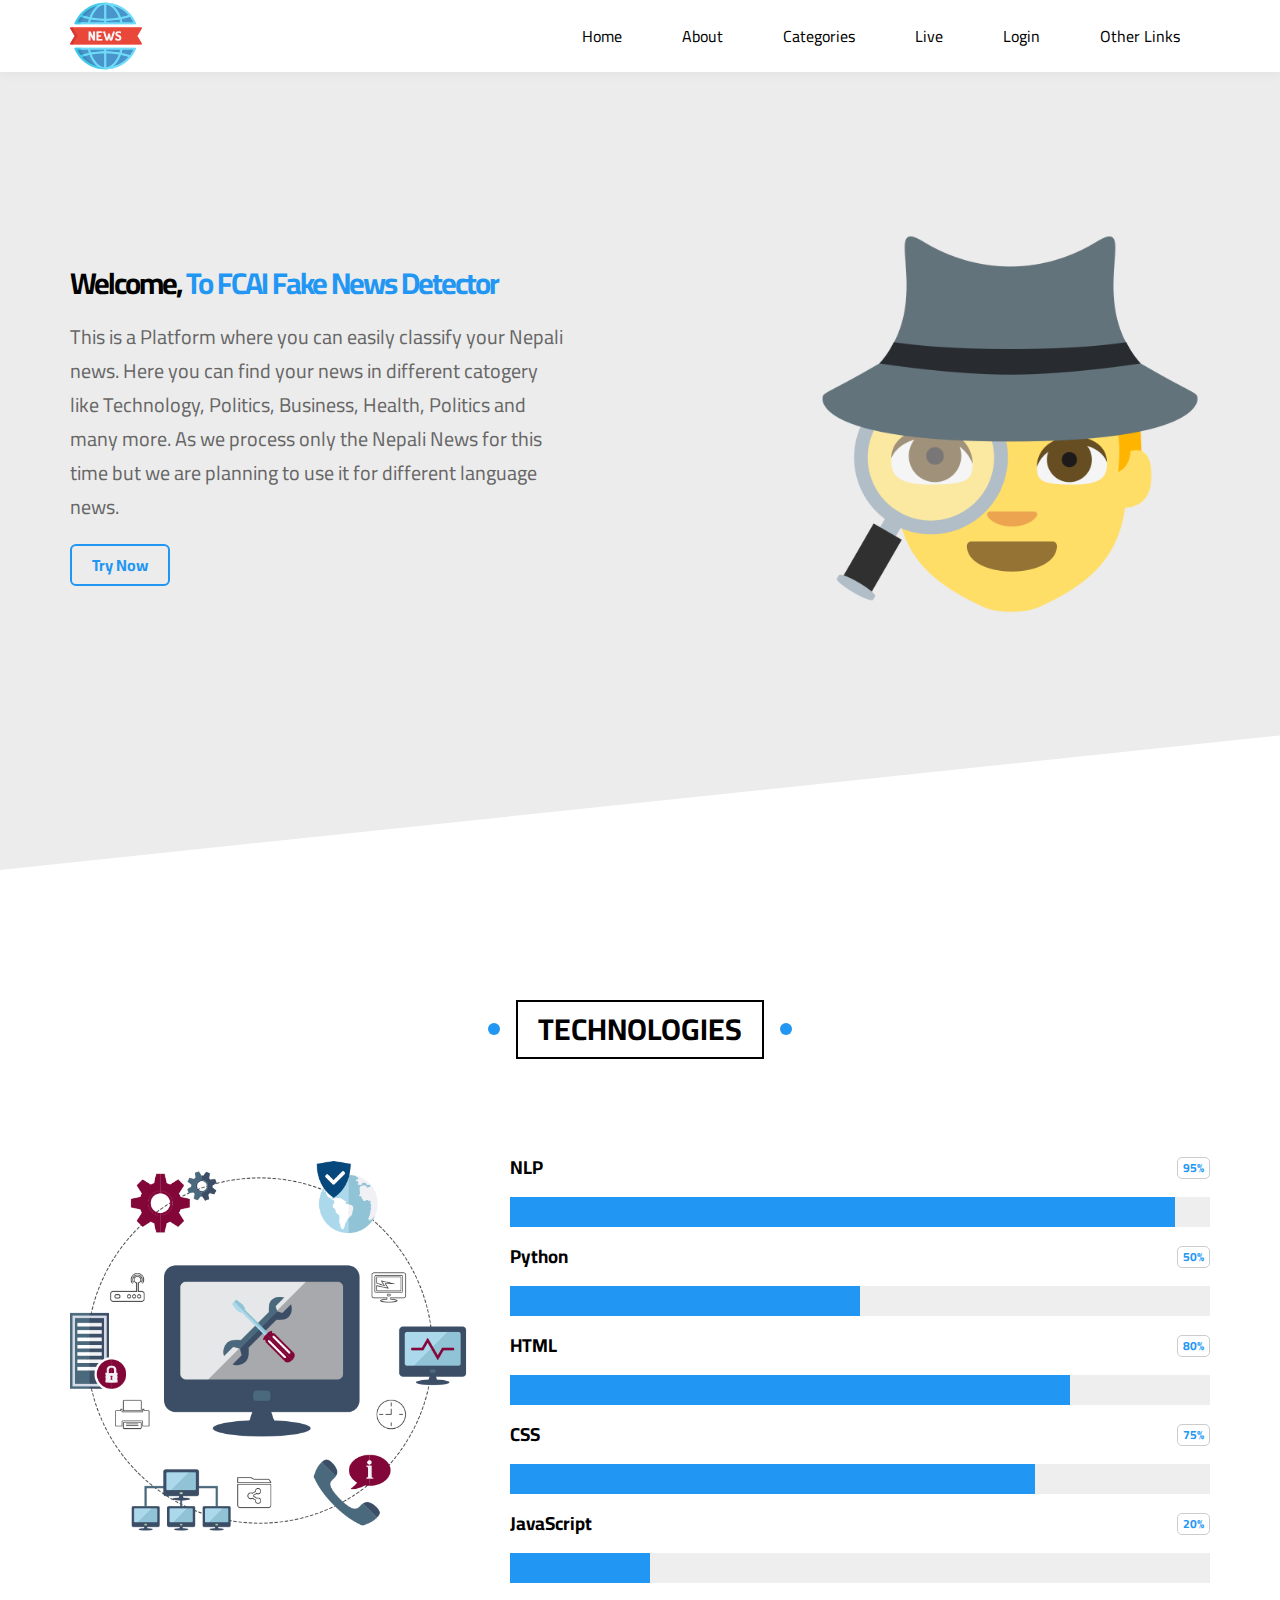
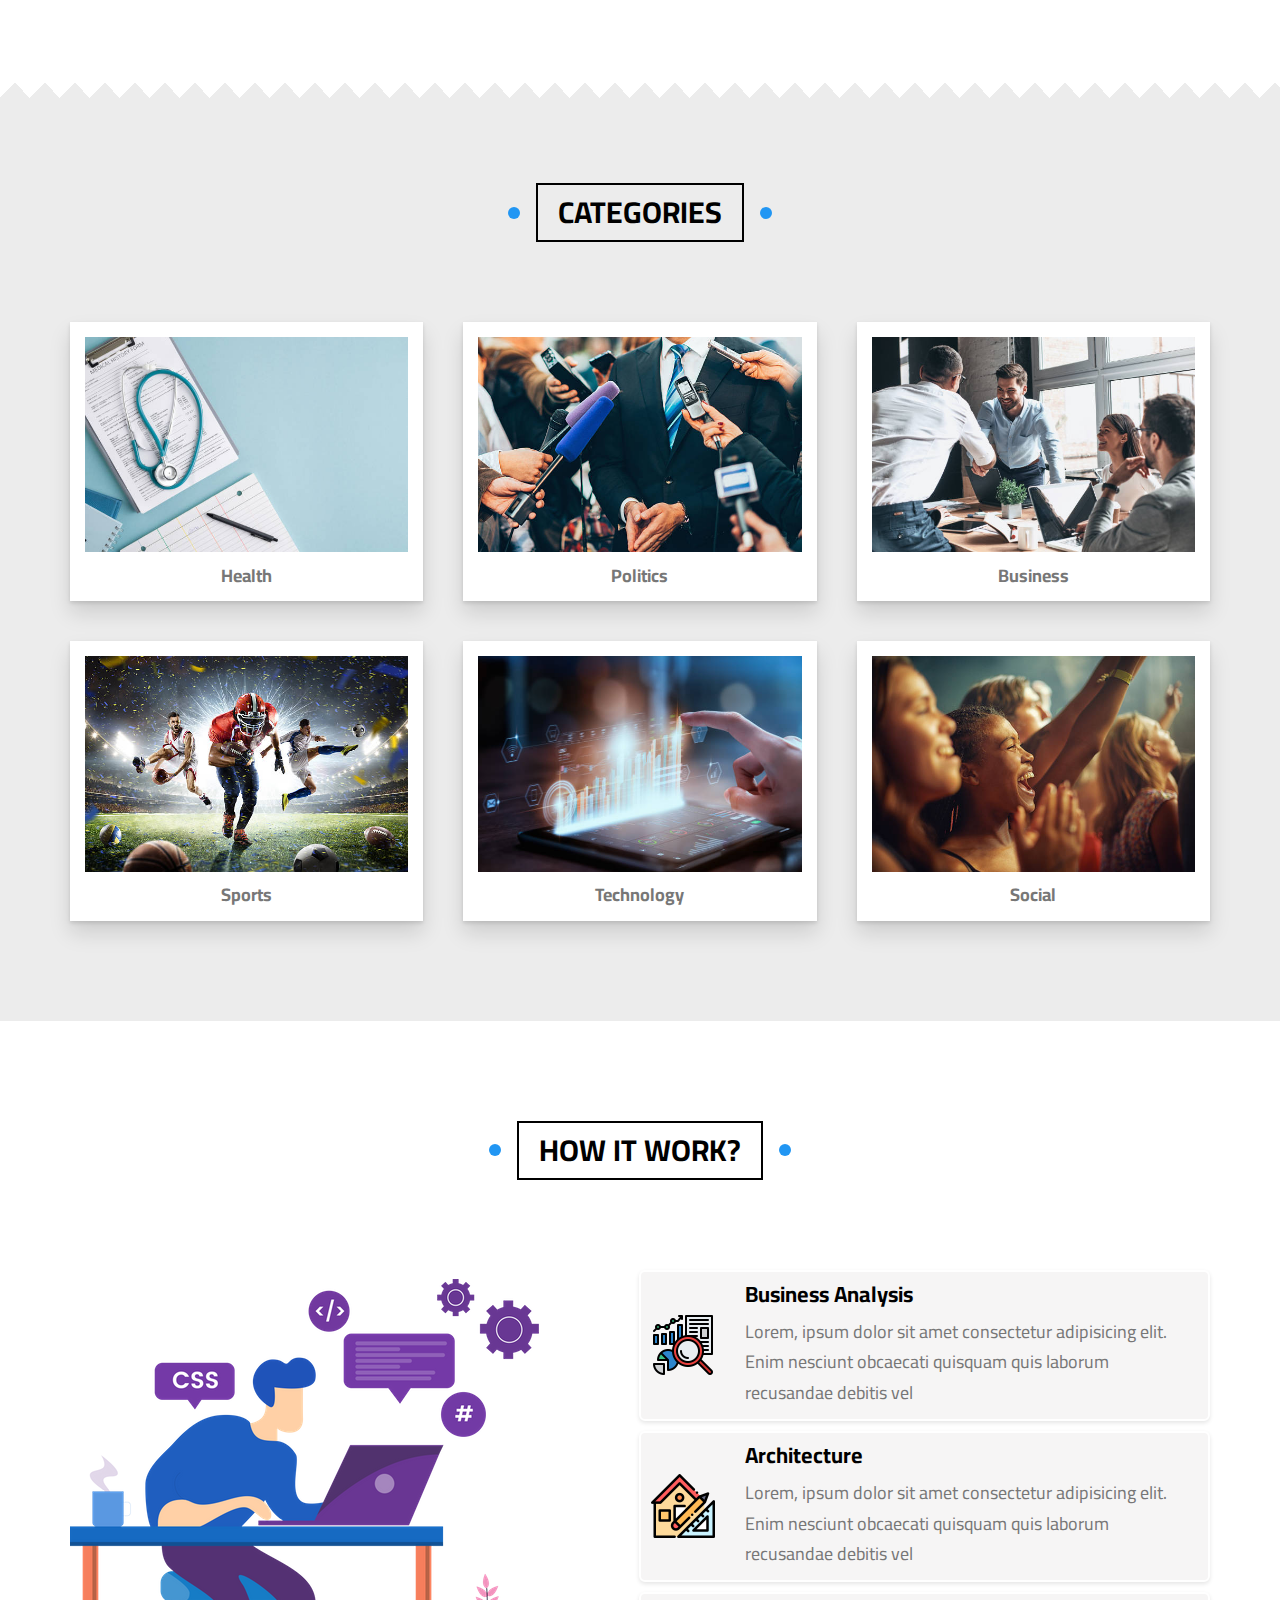
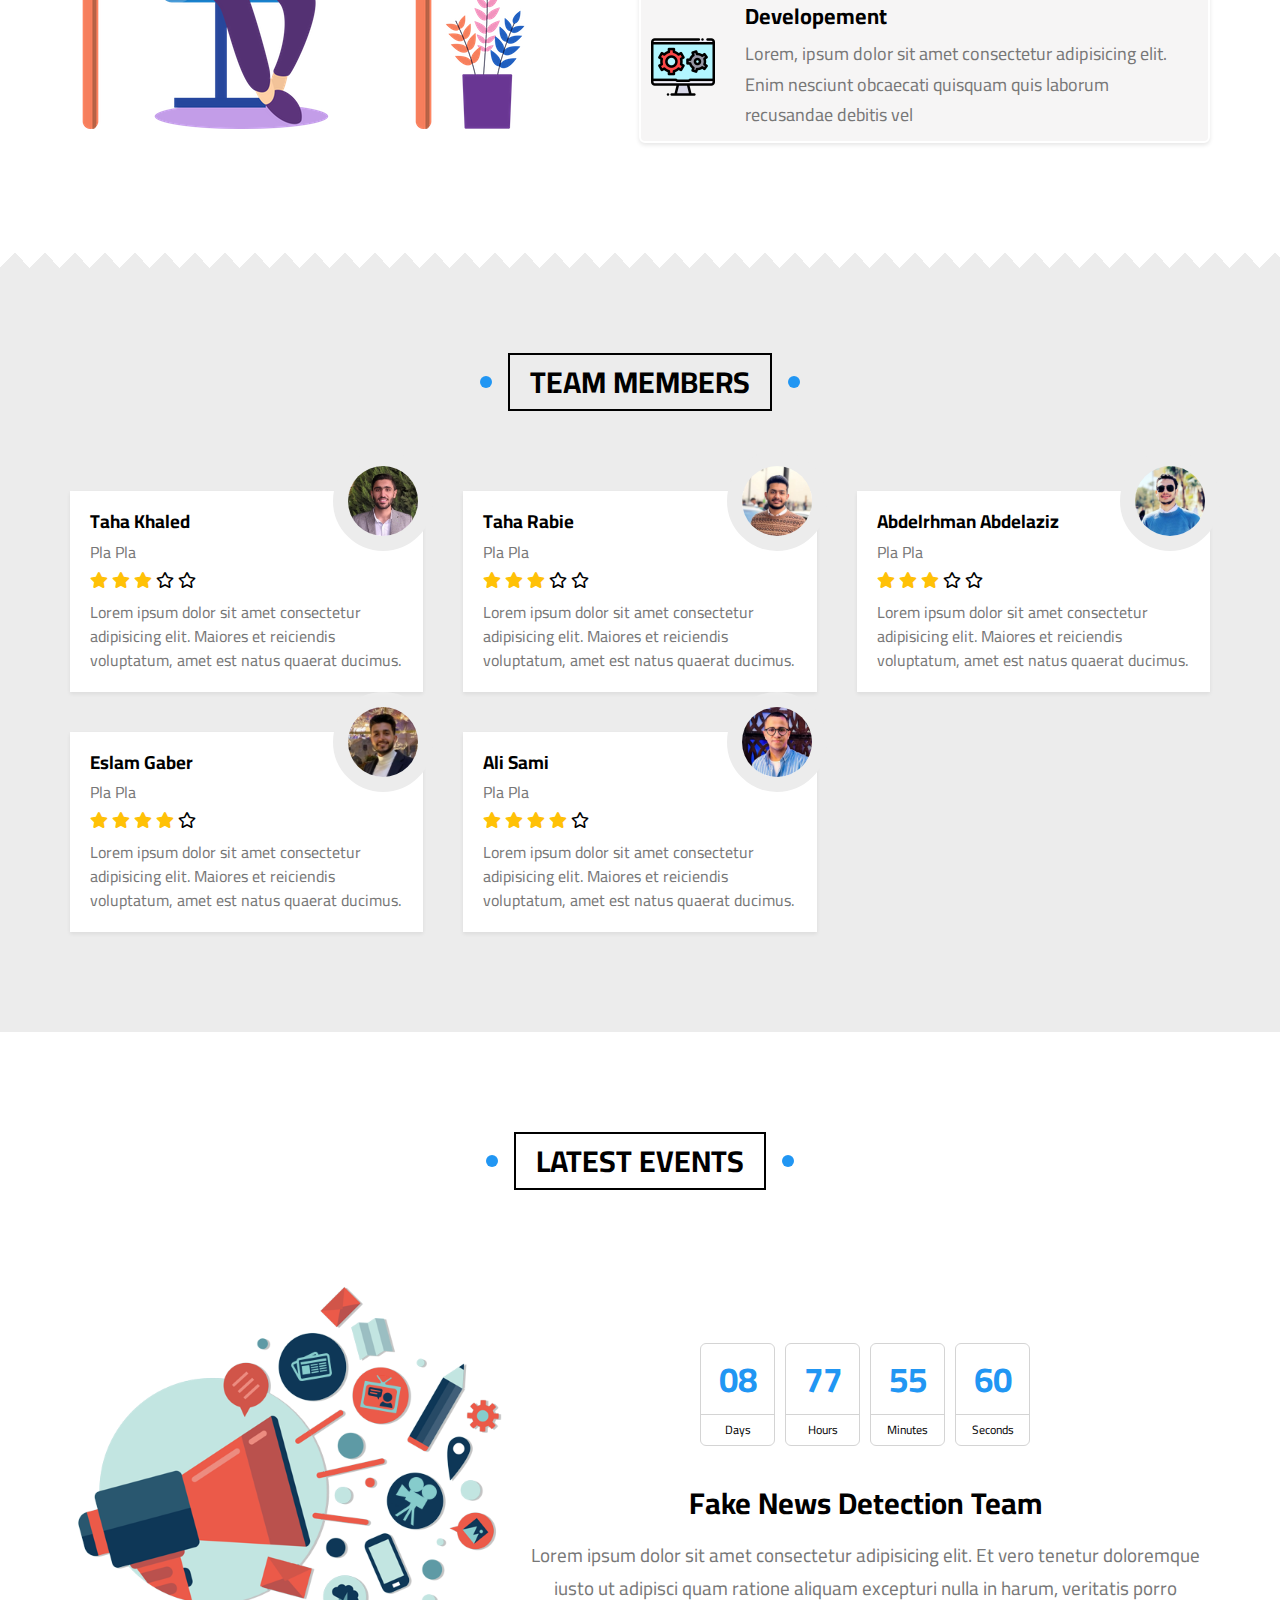
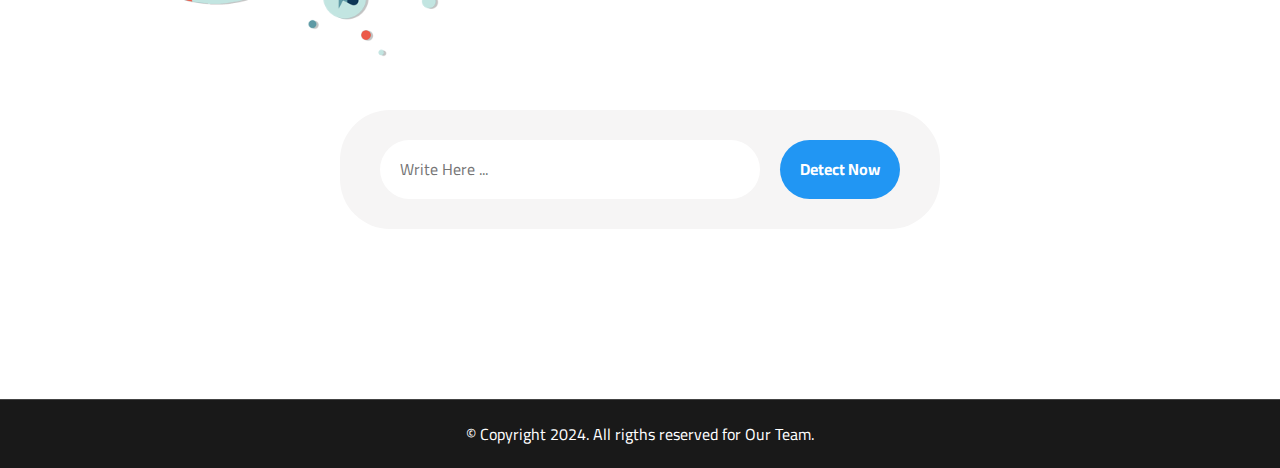
<file: index.html>
<!DOCTYPE html>
<html lang="en">
  <head>
    <meta charset="UTF-8" />
    <meta name="viewport" content="width=device-width, initial-scale=1.0" />
    <link rel="icon" href="./imgs/logo.png" type="image/png" />
    <title>Fake News Detection</title>
    <!-- Normalization -->
    <link rel="stylesheet" href="./css/normalize.css" />
    <!-- Custom CSS -->
    <link rel="stylesheet" href="./css/style.css" />
    <!-- Font Awesome -->
    <link rel="stylesheet" href="./css/all.min.css" />
    <!-- Google Fonts -->
    <link rel="preconnect" href="https://fonts.googleapis.com" />
    <link rel="preconnect" href="https://fonts.gstatic.com" crossorigin="" />
    <link
      href="https://fonts.googleapis.com/css2?family=Cairo:wght@300;400;700;&display=swap"
      rel="stylesheet"
    />
  </head>
  <body>
    <!-- Start Header -->
    <div class="header" id="header">
      <div class="container">
        <img src="./imgs/logo.png" class="logo" alt="fake news detection" />
        <ul class="main-nav">
          <li><a href="#articles">Home</a></li>
          <li><a href="#gallery">About</a></li>
          <li><a href="#features">Categories</a></li>
          <li><a href="#features">Live</a></li>
          <li><a href="#features">Login</a></li>
          <li>
            <a href="#">Other Links</a>
            <!-- Start Megamenu -->
            <div class="mega-menu">
              <div class="image">
                <img src="./imgs/megamenu.png" alt="" />
              </div>
              <ul class="links">
                <li>
                  <a href="#testimonials"
                    ><i class="far fa-comments fa-fw"></i> Testimonials</a
                  >
                </li>
                <li>
                  <a href="#team"
                    ><i class="far fa-user fa-fw"></i> Team Members</a
                  >
                </li>
                <li>
                  <a href="#services"
                    ><i class="far fa-building fa-fw"></i> Services</a
                  >
                </li>
                <li>
                  <a href="#our-skills"
                    ><i class="far fa-check-circle fa-fw"></i> Our Skills</a
                  >
                </li>
                <li>
                  <a href="#work-steps"
                    ><i class="far fa-clipboard fa-fw"></i> How It Works</a
                  >
                </li>
              </ul>
              <ul class="links">
                <li>
                  <a href="#events"
                    ><i class="far fa-calendar fa-fw"></i> Events</a
                  >
                </li>
                <li>
                  <a href="#pricing"
                    ><i class="fas fa-server fa-fw"></i> Pricing Plans</a
                  >
                </li>
                <li>
                  <a href="#videos"
                    ><i class="far fa-play-circle fa-fw"></i> Top Videos</a
                  >
                </li>
                <li>
                  <a href="#stats"
                    ><i class="far fa-chart-bar fa-fw"></i> Stats</a
                  >
                </li>
                <li>
                  <a href="#discount"
                    ><i class="fas fa-percent fa-fw"></i> Request A Discount</a
                  >
                </li>
              </ul>
            </div>
            <!-- End Megamenu -->
          </li>
        </ul>
      </div>
    </div>
    <!-- End Header -->

    <!-- Start Landing -->
    <div class="landing">
      <div class="container">
        <div class="text">
          <h1>Welcome, <span>To FCAI Fake News Detector</span></h1>
          <p>
            This is a Platform where you can easily classify your Nepali news.
            Here you can find your news in different catogery like Technology,
            Politics, Business, Health, Politics and many more. As we process
            only the Nepali News for this time but we are planning to use it for
            different language news.
          </p>
          <a href="#">Try Now</a>
        </div>
        <div class="image">
          <img src="./imgs/landing-image.png" alt="" />
        </div>
      </div>
    </div>
    <!-- End Landing -->

    <!-- Start Our Skills -->
    <div class="our-skills" id="our-skills">
      <h2 class="main-title">Technologies</h2>
      <div class="container">
        <div class="image">
          <img src="./imgs/skills.png" alt="" />
        </div>
        <div class="info">
          <div class="box">
            <div class="text">
              <h3>NLP</h3>
              <span>95%</span>
            </div>
            <div class="perc">
              <div style="width: 95%"></div>
            </div>
          </div>
          <div class="box">
            <div class="text">
              <h3>Python</h3>
              <span>50%</span>
            </div>
            <div class="perc">
              <div style="width: 50%"></div>
            </div>
          </div>
          <div class="box">
            <div class="text">
              <h3>HTML</h3>
              <span>80%</span>
            </div>
            <div class="perc">
              <div style="width: 80%"></div>
            </div>
          </div>
          <div class="box">
            <div class="text">
              <h3>CSS</h3>
              <span>75%</span>
            </div>
            <div class="perc">
              <div style="width: 75%"></div>
            </div>
          </div>
          <div class="box">
            <div class="text">
              <h3>JavaScript</h3>
              <span>20%</span>
            </div>
            <div class="perc">
              <div style="width: 20%"></div>
            </div>
          </div>
        </div>
      </div>
    </div>
    <div class="spikes"></div>
    <!-- End Our Skills -->

    <!-- Start Gallery -->
    <div class="gallery" id="gallery">
      <h2 class="main-title">Categories</h2>
      <div class="container">
        <div class="box">
          <div class="image">
            <img src="./imgs/gallery-01.jpg" alt="" />
          </div>
          <p>Health</p>
        </div>
        <div class="box">
          <div class="image">
            <img src="./imgs/gallery-02.jpg" alt="" />
          </div>
          <p>Politics</p>
        </div>
        <div class="box">
          <div class="image">
            <img src="./imgs/gallery-03.jpg" alt="" />
          </div>
          <p>Business</p>
        </div>
        <div class="box">
          <div class="image">
            <img src="./imgs/gallery-04.jpg" alt="" />
          </div>
          <p>Sports</p>
        </div>
        <div class="box">
          <div class="image">
            <img src="./imgs/gallery-05.jpg" alt="" />
          </div>
          <p>Technology</p>
        </div>
        <div class="box">
          <div class="image">
            <img src="./imgs/gallery-06.jpg" alt="" />
          </div>
          <p>Social</p>
        </div>
      </div>
    </div>
    <!-- End Gallery -->

    <!-- Start Work Steps -->
    <div class="work-steps" id="work-steps">
      <h2 class="main-title">How It Work?</h2>
      <div class="container">
        <div class="image">
          <img src="./imgs/work-steps.png" alt="" />
        </div>
        <div class="info">
          <div class="box">
            <img src="./imgs/work-steps-1.png" alt="" />
            <div class="text">
              <h3>Business Analysis</h3>
              <p>
                Lorem, ipsum dolor sit amet consectetur adipisicing elit. Enim
                nesciunt obcaecati quisquam quis laborum recusandae debitis vel
              </p>
            </div>
          </div>
          <div class="box">
            <img src="./imgs/work-steps-2.png" alt="" />
            <div class="text">
              <h3>Architecture</h3>
              <p>
                Lorem, ipsum dolor sit amet consectetur adipisicing elit. Enim
                nesciunt obcaecati quisquam quis laborum recusandae debitis vel
              </p>
            </div>
          </div>
          <div class="box">
            <img src="./imgs/work-steps-3.png" alt="" />
            <div class="text">
              <h3>Developement</h3>
              <p>
                Lorem, ipsum dolor sit amet consectetur adipisicing elit. Enim
                nesciunt obcaecati quisquam quis laborum recusandae debitis vel
              </p>
            </div>
          </div>
        </div>
      </div>
    </div>
    <div class="spikes"></div>
    <!-- End Work Steps -->

    <!-- Start Testimonitals -->
    <div class="testimonials" id="testimonials">
      <h2 class="main-title">Team Members</h2>
      <div class="container">
        <div class="box">
          <img src="./imgs/team-4.png" alt="" />
          <h3>Taha Khaled</h3>
          <span class="title">Pla Pla</span>
          <div class="rate">
            <i class="filled fas fa-star"></i>
            <i class="filled fas fa-star"></i>
            <i class="filled fas fa-star"></i>
            <i class="far fa-star"></i>
            <i class="far fa-star"></i>
          </div>
          <p>
            Lorem ipsum dolor sit amet consectetur adipisicing elit. Maiores et
            reiciendis voluptatum, amet est natus quaerat ducimus.
          </p>
        </div>
        <div class="box">
          <img src="./imgs/team-1.png" alt="" />
          <h3>Taha Rabie</h3>
          <span class="title">Pla Pla</span>
          <div class="rate">
            <i class="filled fas fa-star"></i>
            <i class="filled fas fa-star"></i>
            <i class="filled fas fa-star"></i>
            <i class="far fa-star"></i>
            <i class="far fa-star"></i>
          </div>
          <p>
            Lorem ipsum dolor sit amet consectetur adipisicing elit. Maiores et
            reiciendis voluptatum, amet est natus quaerat ducimus.
          </p>
        </div>
        <div class="box">
          <img src="./imgs/team-5.png" alt="" />
          <h3>Abdelrhman Abdelaziz</h3>
          <span class="title">Pla Pla</span>
          <div class="rate">
            <i class="filled fas fa-star"></i>
            <i class="filled fas fa-star"></i>
            <i class="filled fas fa-star"></i>
            <i class="far fa-star"></i>
            <i class="far fa-star"></i>
          </div>
          <p>
            Lorem ipsum dolor sit amet consectetur adipisicing elit. Maiores et
            reiciendis voluptatum, amet est natus quaerat ducimus.
          </p>
        </div>
        <div class="box">
          <img src="./imgs/team-2.png" alt="" />
          <h3>Eslam Gaber</h3>
          <span class="title">Pla Pla</span>
          <div class="rate">
            <i class="filled fas fa-star"></i>
            <i class="filled fas fa-star"></i>
            <i class="filled fas fa-star"></i>
            <i class="filled fas fa-star"></i>
            <i class="far fa-star"></i>
          </div>
          <p>
            Lorem ipsum dolor sit amet consectetur adipisicing elit. Maiores et
            reiciendis voluptatum, amet est natus quaerat ducimus.
          </p>
        </div>
        <div class="box">
          <img src="./imgs/team-3.png" alt="" />
          <h3>Ali Sami</h3>
          <span class="title">Pla Pla</span>
          <div class="rate">
            <i class="filled fas fa-star"></i>
            <i class="filled fas fa-star"></i>
            <i class="filled fas fa-star"></i>
            <i class="filled fas fa-star"></i>
            <i class="far fa-star"></i>
          </div>
          <p>
            Lorem ipsum dolor sit amet consectetur adipisicing elit. Maiores et
            reiciendis voluptatum, amet est natus quaerat ducimus.
          </p>
        </div>
      </div>
    </div>
    <!-- End Testimonitals -->

    <!-- Start Evnets -->
    <div class="events" id="events">
      <h2 class="main-title">Latest Events</h2>
      <div class="container">
        <img src="./imgs/events.png" alt="" />
        <div class="info">
          <div class="time">
            <div class="unit">
              <span>08</span>
              <span>Days</span>
            </div>
            <div class="unit">
              <span>77</span>
              <span>Hours</span>
            </div>
            <div class="unit">
              <span>55</span>
              <span>Minutes</span>
            </div>
            <div class="unit">
              <span>60</span>
              <span>Seconds</span>
            </div>
          </div>
          <h2 class="title">Fake News Detection Team</h2>
          <p class="description">
            Lorem ipsum dolor sit amet consectetur adipisicing elit. Et vero
            tenetur doloremque iusto ut adipisci quam ratione aliquam excepturi
            nulla in harum, veritatis porro
          </p>
        </div>
        <div class="subscribe">
          <form action="">
            <input type="text" placeholder="Write Here ..." />
            <input type="submit" value="Detect Now" />
          </form>
        </div>
      </div>
    </div>
    <!-- End Evnets -->

    <!-- Start Footer -->
    <div class="footer">
      <p class="copyright">
        © Copyright 2024. All rigths reserved for Our Team.
      </p>
    </div>
    <!-- End Footer -->
  </body>
</html>
</file>
<file: css/style.css>
/* Start Global Rules */
* {
  -webkit-box-sizing: border-box;
  -moz-box-sizing: border-box;
  box-sizing: border-box;
}
:root {
  --main-color: #2196f3;
  --main-color-alt: #1787e0;
  --main-transition: 0.3s;
  --main-padding-top: 100px;
  --main-padding-bottom: 100px;
  --section-background: #ececec;
}
html {
  scroll-behavior: smooth;
}
body {
  font-family: "Cairo", sans-serif;
}
a {
  text-decoration: none;
}
ul {
  list-style: none;
  margin: 0;
  padding: 0;
}
.container {
  padding-left: 15px;
  padding-right: 15px;
  margin-left: auto;
  margin-right: auto;
}
/* Small */
@media (min-width: 768px) {
  .container {
    width: 750px;
  }
}
/* Medium */
@media (min-width: 992px) {
  .container {
    width: 970px;
  }
}
/* Large */
@media (min-width: 1200px) {
  .container {
    width: 1170px;
  }
}
.main-title {
  text-transform: uppercase;
  margin: 0 auto 80px;
  border: 2px solid black;
  padding: 10px 20px;
  font-size: 30px;
  width: fit-content;
  position: relative;
  z-index: 1;
  transition: var(--main-transition);
}
.main-title::before,
.main-title::after {
  content: "";
  width: 12px;
  height: 12px;
  background-color: var(--main-color);
  position: absolute;
  border-radius: 50%;
  top: 50%;
  transform: translateY(-50%);
}
.main-title::before {
  left: -30px;
}
.main-title::after {
  right: -30px;
}
.main-title:hover::before {
  z-index: -1;
  animation: left-move 0.5s linear forwards;
}
.main-title:hover::after {
  z-index: -1;
  animation: right-move 0.5s linear forwards;
}
.main-title:hover {
  color: white;
  border: 2px solid white;
  transition-delay: 0.5s;
}
.spikes {
  position: relative;
}
.spikes::after {
  content: "";
  position: absolute;
  right: 0;
  width: 100%;
  height: 25px;
  z-index: 1;
  background-image: linear-gradient(135deg, white 25%, transparent 25%),
    linear-gradient(227deg, white 25%, transparent 25%);
  background-size: 30px 30px;
}
.dots {
  background-image: url("../imgs/dots.png");
  height: 186px;
  width: 204px;
  background-repeat: no-repeat;
  position: absolute;
}
.dots-up {
  top: 200px;
  right: 0;
}
.dots-down {
  bottom: 200px;
  left: 0;
}
/* End Global Rules */

/* End Header */
.header {
  background-color: white;
  position: relative;
  -webkit-box-shadow: 0 0 10px #ddd;
  -moz-box-shadow: 0 0 10px #ddd;
  box-shadow: 0 0 10px #ddd;
  --anchor-height: 72px;
}
.header .container {
  display: flex;
  justify-content: space-between;
  align-items: center;
  flex-wrap: wrap;
  position: relative;
}
.header .logo {
  color: var(--main-color);
  font-size: 26px;
  font-weight: bold;
  height: var(--anchor-height);
  display: flex;
  justify-content: center;
  align-items: center;
}
@media (max-width: 768px) {
  .header .logo {
    height: 50px;
    margin: auto;
    margin-top: 5px;
  }
}
.header .main-nav {
  display: flex;
}
@media (max-width: 768px) {
  .header .main-nav {
    margin: auto;
  }
}
.header .main-nav > li:hover .mega-menu {
  opacity: 1;
  z-index: 100;
  top: calc(100% + 1px);
}
.header .main-nav > li > a {
  display: flex;
  justify-content: center;
  align-items: center;
  height: var(--anchor-height);
  position: relative;
  color: black;
  padding: 0 30px;
  overflow: hidden;
  transition: var(--main-transition);
}
@media (max-width: 768px) {
  .header .main-nav > li > a {
    padding: 10px;
    font-size: 14px;
    height: 40px;
  }
}
.header .main-nav > li > a::before {
  content: "";
  position: absolute;
  width: 100%;
  height: 4px;
  background-color: var(--main-color);
  top: 0;
  left: -100%;
  transition: var(--main-transition);
}
.header .main-nav > li > a:hover {
  color: var(--main-color);
  background-color: #fafafa;
}
.header .main-nav > li > a:hover::before {
  left: 0;
}
.header .mega-menu {
  position: absolute;
  width: 100%;
  left: 0;
  padding: 30px;
  background-color: white;
  border-bottom: 3px solid var(--main-color);
  z-index: -1;
  display: flex;
  gap: 40px;
  top: calc(100% + 50px);
  opacity: 0;
  transition: top var(--main-transition), opacity var(--main-transition);
}
@media (max-width: 767px) {
  .header .mega-menu {
    flex-direction: column;
    gap: 0;
    padding: 5px;
  }
}
.header .mega-menu .image img {
  max-width: 100%;
}
@media (max-width: 991px) {
  .header .mega-menu .image {
    display: none;
  }
  .header .logo {
    height: 50px;
    margin: auto;
    margin-top: 5px;
  }
}
.header .mega-menu .links {
  min-width: 240px;
  flex: 1;
}
.header .mega-menu .links li {
  position: relative;
}
.header .mega-menu .links li:not(:last-child) {
  border-bottom: 1px solid #e9e6e6;
}
@media (max-width: 767px) {
  .header .mega-menu .links:nth-child(even) li {
    border-bottom: 1px solid #e9e6e6;
  }
  /* above and under method are equals */
  /* .header .mega-menu .links:first-of-type li:last-child {
    border-bottom: 1px solid #e9e6e6;
  } */
}
.header .mega-menu .links li::before {
  content: "";
  position: absolute;
  left: 0;
  top: 0;
  width: 0;
  height: 100%;
  background-color: #f2f2f2;
  z-index: -1;
  transition: var(--main-transition);
}
.header .mega-menu .links li:hover::before {
  width: 100%;
}
.header .mega-menu .links li a {
  color: var(--main-color);
  padding: 15px;
  display: block;
  font-size: 18px;
  font-weight: bold;
}
.header .mega-menu .links li i {
  margin-right: 10px;
}
/* End Header */

/* Start Landing */
.landing {
  position: relative;
}
.landing::before {
  content: "";
  position: absolute;
  left: 0;
  top: -30px;
  width: 100%;
  height: 100%;
  background-color: #ececec;
  z-index: -1;
  transform: skewY(-6deg);
  transform-origin: top left;
}
.landing .container {
  min-height: calc(100vh - 72px);
  display: flex;
  align-items: center;
  padding-bottom: 120px;
}
.landing .text {
  flex: 1;
}
.landing .text a {
  display: inline-block;
  border: 2px solid var(--main-color);
  color: var(--main-color);
  padding: 10px 20px;
  font-weight: bold;
  border-radius: 6px;
  margin-top: 20px;
  transition: var(--main-transition);
}
.landing .text a:hover {
  background-color: var(--main-color);
  color: white;
}
@media (max-width: 991px) {
  .landing .text {
    text-align: center;
  }
}
.landing .text h1 {
  font-size: 30px;
  margin: 0;
  letter-spacing: -2px;
  margin-bottom: 20px;
}
.landing .text h1 span {
  color: var(--main-color);
}
@media (max-width: 768px) {
  .landing .text h1 {
    font-size: 28px;
  }
}
.landing .text p {
  font-size: 20px;
  line-height: 1.7;
  margin: 5px 0 0;
  color: #666;
  max-width: 500px;
}
@media (max-width: 991px) {
  .landing .text p {
    margin: 10px auto;
  }
}
@media (max-width: 768px) {
  .landing .text p {
    font-size: 18px;
  }
}
.landing .image img {
  position: relative;
  width: 400px;
  animation: up-and-down 5s linear infinite;
}
@media (max-width: 991px) {
  .landing .image {
    display: none;
  }
}
.landing .go-down {
  color: var(--main-color);
  position: absolute;
  bottom: 30px;
  left: 50%;
  transform: translateX(-50%);
  transition: var(--main-transition);
}
.landing .go-down:hover {
  color: var(--main-color-alt);
}
.landing .go-down i {
  animation: bouncing 1.5s infinite;
}
/* End Landing */

/* Start Articles */
.articles {
  padding-top: var(--main-padding-top);
  padding-bottom: var(--main-padding-bottom);
  position: relative;
}
.articles .container {
  display: grid;
  grid-template-columns: repeat(auto-fill, minmax(250px, 1fr));
  gap: 40px;
}
.articles .box {
  box-shadow: 0 2px 15px rgb(0 0 0/ 10%);
  background-color: white;
  border-radius: 6px;
  overflow: hidden;
  transition: transform var(--main-transition),
    box-shadow var(--main-transition);
}
.articles .box:hover {
  transform: translateY(-10px);
  box-shadow: 0 2px 15px rgb(0 0 0/ 20%);
}
.articles .box img {
  width: 100%;
  max-width: 100%;
}
.articles .box .content {
  padding: 20px;
}
.articles .box .content h3 {
  margin: 0;
}
.articles .box .content p {
  margin: 10px 0 0;
  line-height: 1.5;
  columns: #777;
}
.articles .box .info {
  padding: 20px;
  border-top: 1px solid #e6e6e7;
  display: flex;
  justify-content: space-between;
  align-items: center;
}
.articles .box .info a {
  color: var(--main-color);
  font-weight: bold;
}
.articles .box .info i {
  position: relative;
  color: var(--main-color);
}
.articles .box:hover .info i {
  animation: moving-arrow 0.6s linear infinite;
}
/* End Articles */

/* Start Gallery */
.gallery {
  padding-top: var(--main-padding-top);
  padding-bottom: var(--main-padding-bottom);
  position: relative;
  background-color: var(--section-background);
}
.gallery .container {
  display: grid;
  grid-template-columns: repeat(auto-fill, minmax(300px, 1fr));
  gap: 40px;
}
.gallery .box {
  padding: 15px;
  background-color: white;
  box-shadow: 0px 12px 20px 0px rgb(0 0 0 / 13%),
    0px 2px 4px 0px rgb(0 0 0 / 12%);
}
.gallery .box .image {
  position: relative;
  overflow: hidden;
}
.gallery .box p {
  margin: auto;
  text-align: center;
  color: #777;
  font-weight: bold;
  font-size: 18px;
  margin-top: 10px;
  transition: var(--main-transition);
}
.gallery .box:hover p {
  color: var(--main-color);
}
.gallery .box .image::before {
  content: "";
  position: absolute;
  top: 50%;
  left: 50%;
  transform: translate(-50%, -50%);
  background-color: rgb(255 255 255 /20%);
  width: 0;
  height: 0;
  opacity: 0;
  z-index: 2;
}
.gallery .box .image:hover::before {
  animation: flashing 0.7s;
}
.gallery .box .image img {
  max-width: 100%;
  transition: var(--main-transition);
}
.gallery .box .image:hover img {
  transform: rotate(5deg) scale(1.1);
}
/* End Gallery */

/* Start Features */
.features {
  padding-top: var(--main-padding-top);
  padding-bottom: var(--main-padding-bottom);
  position: relative;
  background-color: white;
}
.features .container {
  display: grid;
  grid-template-columns: repeat(auto-fill, minmax(300px, 1fr));
  gap: 40px;
}
.features .box {
  text-align: center;
  border: 1px solid #ccc;
}
.features .box .img-holder {
  position: relative;
  overflow: hidden;
}
.features .box .img-holder::before {
  content: "";
  position: absolute;
  left: 0;
  top: -1px;
  width: 100%;
  height: 100%;
}
.features .box .img-holder::after {
  content: "";
  position: absolute;
  bottom: 0;
  right: 0;
  border-style: solid;
  border-width: 0 0 170px 500px;
  border-color: transparent transparent white transparent;
  transition: var(--main-transition);
}
.features .box .img-holder img {
  max-width: 100%;
}
.features .box:hover .img-holder::after {
  border-width: 170px 500px 170px 0;
}
.features .box h2 {
  position: relative;
  font-size: 40px;
  margin: auto;
  width: fit-content;
}
.features .box h2::after {
  content: "";
  position: absolute;
  bottom: -20px;
  left: 15px;
  height: 5px;
  width: calc(100% - 30px);
}
.features .box p {
  line-height: 2;
  font-size: 20px;
  margin: 30px 0;
  padding: 25px;
  columns: #777;
}
.features .box a,
.defualt-btn {
  display: block;
  border: 3px solid transparent;
  width: fit-content;
  margin: 0 auto 30px;
  font-weight: bold;
  font-size: 22px;
  padding: 10px 20px;
  transition: var(--main-transition);
}
.features .quality .img-holder::before {
  background-color: rgb(244 64 54 / 60%);
}
.features .quality h2::after {
  background-color: #f44036;
}
.features .quality a {
  color: #f44036;
  border-color: #f44036;
  border-radius: 6px;
  background: linear-gradient(to right, #f44036 50%, white 50%);
  background-size: 200% 100%;
  background-position: right bottom;
}
.features .time .img-holder::before {
  background-color: rgb(0 150 136 / 60%);
}
.features .time h2::after {
  background-color: #009688;
}
.features .time a {
  color: #009688;
  border-color: #009688;
  border-radius: 6px;
  background: linear-gradient(to right, #009688 50%, white 50%);
  background-size: 200% 100%;
  background-position: right bottom;
}
.features .passion .img-holder::before {
  background-color: rgb(3 169 244 / 60%);
}
.features .passion h2::after {
  background-color: #03a9f4;
}
.features .passion a,
.defualt-btn {
  color: #03a9f4;
  border-color: #03a9f4;
  border-radius: 6px;
  background: linear-gradient(to right, #03a9f4 50%, white 50%);
  background-size: 200% 100%;
  background-position: right bottom;
}
.features .box a:hover,
.defualt-btn:hover {
  background-position: left bottom;
  color: white;
}
/* End Features */

/* Start Testimonials */
.testimonials {
  padding-top: var(--main-padding-top);
  padding-bottom: var(--main-padding-bottom);
  position: relative;
  background-color: var(--section-background);
}
.testimonials .container {
  display: grid;
  grid-template-columns: repeat(auto-fill, minmax(300px, 1fr));
  gap: 40px;
}
.testimonials .box {
  padding: 20px;
  background-color: white;
  box-shadow: 0 2px 4px rgb(0 0 0 / 7%);
  position: relative;
}
.testimonials .box img {
  position: absolute;
  right: -10px;
  top: -40px;
  width: 100px;
  height: 100px;
  border-radius: 50%;
  border: 15px solid var(--section-background);
}
.testimonials .box h3 {
  margin: 0 0 10px;
}
.testimonials .box .title {
  color: #777;
  margin-bottom: 10px;
  display: block;
}
.testimonials .box .rate .filled {
  color: #ffc107;
}
.testimonials .box p {
  line-height: 1.5;
  color: #777;
  margin-top: 10px;
  margin-bottom: 0;
}
/* End Testimonials */

/* Start Team */
.team {
  padding-top: var(--main-padding-top);
  padding-bottom: var(--main-padding-bottom);
  position: relative;
}
.team .container {
  display: grid;
  grid-template-columns: repeat(auto-fill, minmax(300px, 1fr));
  gap: 40px;
}
.team .box {
  position: relative;
}
.team .box::before,
.team .box::after {
  content: "";
  position: absolute;
  right: 0;
  top: 0;
  height: 100%;
  border-radius: 10px;
  transition: var(--main-transition);
}
.team .box::before {
  width: calc(100% -60px);
  z-index: -2;
  background-color: #f3f3f3;
}
.team .box::after {
  width: 0;
  z-index: -1;
  background-color: #e4e4e4;
}
.team .box:hover::after {
  width: calc(100% - 60px);
}
.team .box .data {
  display: flex;
  align-items: center;
  padding-top: 60px;
}
.team .box .data img {
  width: calc(100% - 60px);
  border-radius: 10px;
  transition: var(--main-transition);
}
.team .box:hover img {
  filter: grayscale(100%);
}
.team .box .data .socials {
  width: 60px;
  display: flex;
  flex-direction: column;
  align-items: center;
  gap: 20px;
}
.team .box .data .socials a {
  width: 60px;
  height: 30px;
  display: flex;
  justify-content: center;
  align-items: center;
}
.team .box .data .socials a:hover i {
  color: var(--main-color);
}
.team .box .data .socials i {
  color: #777;
  transition: var(--main-transition);
}
.team .box .info {
  padding-left: 80px;
}
.team .box .info h3 {
  margin-bottom: 0;
  color: var(--main-color);
  font-size: 22px;
  transition: var(--main-transition);
}
.team .box .info p {
  margin: 10px;
  margin-bottom: 25px;
}
.team .box:hover .info h3 {
  color: #777;
}
@media (max-width: 767px) {
  .team .box {
    text-align: center;
  }
  .team .box::before,
  .team .box::after {
    width: 100%;
  }
  .team .box:hover::before,
  .team .box:hover::after {
    width: 100%;
  }
  .team .box .data {
    flex-direction: column;
  }
  .team .box .data .socials {
    flex-direction: row;
    justify-content: center;
    align-items: center;
  }
  .team .box .info {
    padding: 0;
  }
}
/* End Team */

/* Start Services */
.services {
  padding-top: var(--main-padding-top);
  padding-bottom: var(--main-padding-bottom);
  position: relative;
  background-color: var(--section-background);
}
.services .container {
  display: grid;
  grid-template-columns: repeat(auto-fill, minmax(300px, 1fr));
  gap: 40px;
}
.services .box {
  background-color: white;
  box-shadow: 0 12px 20px 0 rgb(0 0 0 / 13%), 0 2px 4px 0 rgb(0 0 0 / 12%);
  counter-increment: services;
  transition: var(--main-transition);
  position: relative;
}
.services .box::before {
  content: "";
  position: absolute;
  top: -3px;
  left: 50%;
  transform: translateX(-50%);
  height: 3px;
  width: 0;
  background-color: var(--main-color);
  transition: var(--main-transition);
}
.services .box:hover {
  transform: translateY(-10px);
}
.services .box:hover::before {
  width: 100%;
}
.services .box > i {
  margin: 40px auto 20px;
  display: block;
  text-align: center;
  color: #d5d5d5;
}
.services .box > h3 {
  text-align: center;
  margin: 20px 0 40px;
  font-size: 25px;
  color: var(--main-color);
}
.services .box .info {
  padding: 15px;
  position: relative;
  background: #f9f9f9;
  text-align: right;
}
.services .box .info::before {
  content: "0" counter(services);
  position: absolute;
  background-color: var(--main-color);
  color: white;
  left: 0;
  top: 0;
  height: 100%;
  width: 80px;
  font-size: 30px;
  font-weight: bold;
  display: flex;
  justify-content: center;
  align-items: center;
  padding-right: 15px;
}
.services .box .info::after {
  content: "";
  position: absolute;
  background-color: #d5d5d5;
  top: 0;
  left: 80px;
  width: 50px;
  height: calc(100% + 0.4px);
  transform: skewX(-30deg);
}
.services .box .info a {
  color: var(--main-color);
}
/* End Services */

/* Start Our Skills */
.our-skills {
  padding-top: var(--main-padding-top);
  padding-bottom: var(--main-padding-bottom);
  position: relative;
  background-color: white;
}
.our-skills .container {
  display: flex;
  justify-content: space-between;
  align-items: center;
  gap: 40px;
}
.our-skills .image img {
  width: 400px;
}
@media (max-width: 991px) {
  .our-skills .image {
    display: none;
  }
}
.our-skills .info {
  flex: 1;
}
.our-skills .info .box .text {
  display: flex;
  justify-content: space-between;
  align-items: center;
}
.our-skills .info .box .text h3 {
  padding: 0;
}
.our-skills .info .box .text span {
  font-size: 12px;
  padding: 3px 5px;
  border: 1px solid #ccc;
  border-radius: 5px;
  font-weight: bold;
  color: var(--main-color);
}
.our-skills .info .box .perc {
  width: 100%;
  height: 30px;
  background-color: #eee;
}
.our-skills .info .box .perc div {
  height: 100%;
  background-color: var(--main-color);
}
/* End Our Skills */

/* Start Work Steps */
.work-steps {
  padding-top: var(--main-padding-top);
  padding-bottom: var(--main-padding-bottom);
  position: relative;
}
.work-steps .container {
  display: flex;
  justify-content: space-between;
  align-items: center;
}
.work-steps .info {
  flex: 1;
}
.work-steps .info .box {
  padding: 10px;
  display: flex;
  align-items: center;
  background-color: #f6f5f5;
  border: 2px solid white;
  margin: 10px 0;
  border-radius: 6px;
  position: relative;
  z-index: 1;
  box-shadow: 0 2px 4px rgb(0 0 0 / 10%);
}
.work-steps .info .box::before {
  content: "";
  position: absolute;
  top: 50%;
  left: 50%;
  transform: translate(-50%, -50%);
  width: 0;
  height: 0;
  background-color: #ededed;
  transition: var(--main-transition);
}
.work-steps .info .box:hover::before {
  width: 100%;
  height: 100%;
  z-index: -1;
}
.work-steps .container .image img {
  max-width: 100%;
  margin-right: 100px;
}
@media (max-width: 992px) {
  .work-steps .container {
    flex-direction: column;
  }
  .work-steps .image {
    margin: 0 0 50px;
  }
}
.work-steps .info .box img {
  width: 64px;
  margin-right: 30px;
}
.work-steps .info .box .text h3 {
  margin: 0;
  font-size: 22px;
}
.work-steps .info .box .text p {
  color: #777;
  line-height: 1.7;
  margin: 10px 0 0;
  font-size: 18px;
}
@media (max-width: 767px) {
  .work-steps .container .image img {
    margin-right: 0;
  }
}
/* End Work Steps */

/* Start Events */
.events {
  padding-top: var(--main-padding-top);
  padding-bottom: var(--main-padding-bottom);
  position: relative;
}
.events .container {
  display: flex;
  align-items: center;
  flex-wrap: wrap;
}
.events img {
  max-width: 450px;
}
@media (max-width: 991px) {
  .events img {
    display: none;
  }
}
.events .info {
  flex: 1;
}
.events .info .time {
  display: flex;
  align-items: center;
  margin: 20px auto;
  gap: 10px;
  justify-content: center;
}
.events .time .unit {
  text-align: center;
  border: 1px solid #d4d4d4;
  border-radius: 6px;
  width: 75px;
  transition: var(--main-transition);
}
.events .time .unit span {
  display: block;
}
.events .time .unit span:first-child {
  font-size: 35px;
  padding: 15px 0;
  font-weight: bold;
  color: var(--main-color);
  /* border-bottom: 1px solid #d4d4d4; */
}
.events .time .unit span:last-child {
  padding: 8px 10px;
  font-size: 12px;
  border-top: 1px solid #d4d4d4;
  transition: var(--main-transition);
}
.events .time .unit:hover {
  transform: translateY(-10px);
}
.events .time .unit:hover,
.events .time .unit:hover span:last-child {
  border-color: var(--main-color);
}
.events .info .title {
  text-align: center;
  margin: 40px 0 0;
  font-size: 30px;
}
.events .info .description {
  text-align: center;
  line-height: 1.7;
  font-size: 19px;
  color: #777;
}
.events .subscribe {
  width: 100%;
  margin-top: 15px;
}
.events .subscribe form {
  width: 600px;
  margin: 20px auto;
  padding: 30px 40px;
  background-color: #f6f5f5;
  border-radius: 50px;
  display: flex;
  gap: 20px;
}
@media (max-width: 767px) {
  .events .subscribe form {
    max-width: 100%;
    padding: 20px;
    flex-direction: column;
    border-radius: 0;
  }
}
.events .subscribe form input[type="text"] {
  padding: 20px;
  border: none;
  border-radius: 50px;
  flex: 1;
  caret-color: var(--main-color);
}
@media (max-width: 767px) {
  .events .subscribe form input[type="text"] {
    border-radius: 0;
  }
}
.events .subscribe form input[type="text"]:focus {
  outline: none;
}
.events .subscribe form input[type="text"]::placeholder {
  transition: opacity var(--main-transition);
}
.events .subscribe form input[type="text"]:focus::placeholder {
  opacity: 0;
}
.events .subscribe form input[type="submit"] {
  border-radius: 50px;
  border: none;
  background-color: var(--main-color);
  color: white;
  font-weight: bold;
  padding: 20px;
  cursor: pointer;
  transition: var(--main-transition);
}
@media (max-width: 767px) {
  .events .subscribe form input[type="submit"] {
    border-radius: 0;
  }
}
.events .subscribe form input[type="submit"]:hover {
  background-color: var(--main-color-alt);
}
/* End Events */

/* Start Pricing */
.pricing {
  padding-top: var(--main-padding-top);
  padding-bottom: var(--main-padding-bottom);
  position: relative;
  background-color: var(--section-background);
}
.pricing .container {
  display: grid;
  grid-template-columns: repeat(auto-fill, minmax(300px, 1fr));
  gap: 30px;
}
.pricing .box {
  position: relative;
  box-shadow: 0px 12px 20px 0px rgb(0 0 0 / 13%), 0 2px 4px 0 rgb(0 0 0 / 12%);
  transition: var(--main-transition);
  background: white;
  text-align: center;
  z-index: 2;
}
.pricing .box::before,
.pricing .box::after {
  content: "";
  position: absolute;
  width: 0;
  height: 0;
  background-color: rgb(33 150 243 / 10%);
  z-index: -1;
  transition: var(--main-transition);
}
.pricing .box::before {
  top: 0;
  left: 0;
}
.pricing .box::after {
  bottom: 0;
  right: 0;
}
.pricing .box:hover::before,
.pricing .box:hover::after {
  width: 50%;
  height: 50%;
}
@media (min-width: 1200px) {
  .pricing .box.popular {
    top: -20px;
  }
}
.pricing .box.popular .label {
  position: absolute;
  top: 0;
  right: 20px;
  writing-mode: vertical-rl;
  background-color: var(--main-color);
  color: white;
  font-weight: bold;
  padding: 10px 10px 35px 10px;
  width: 40px;
}
.pricing .box.popular .label::before {
  content: "";
  position: absolute;
  bottom: 0;
  right: 0;
  border-style: solid;
  border-color: transparent transparent white;
  border-width: 20px;
}
.pricing .box .title {
  font-weight: bold;
  margin: 30px 0;
  font-size: 25px;
  letter-spacing: -1px;
}
.pricing .box img {
  width: 80px;
  margin-bottom: 30px;
}
.pricing .box .price {
  margin-bottom: 20px;
}
.pricing .box .amount {
  display: block;
  font-size: 60px;
  font-weight: bold;
  margin-bottom: 5px;
  color: var(--main-color);
}
.pricing .box .time {
  color: #777;
}
.pricing .box ul {
  text-align: left;
}
.pricing .box ul li {
  padding: 20px;
  border-top: 1px solid #eee;
}
.pricing .box ul li::before {
  content: "\f00c";
  font-family: "Font Awesome 5 Free";
  margin-right: 10px;
  font-weight: 900;
  color: var(--main-color);
}
.pricing .box a {
  display: block;
  width: fit-content;
  border: 2px solid var(--main-color);
  color: var(--main-color);
  margin: 30px auto 40px;
  padding: 15px 20px;
  border-radius: 6px;
  font-weight: bold;
  transition: var(--main-transition);
}
.pricing .box a:hover {
  background-color: var(--main-color-alt);
  border-color: var(--main-color-alt);
  color: white;
}
/* End Pricing */

/* Start Videos */
.videos {
  padding-top: var(--main-padding-top);
  padding-bottom: var(--main-padding-bottom);
}
.videos .holder {
  display: flex;
  justify-content: center;
  background-color: var(--section-background);
  border: 1px solid #ddd;
}
@media (max-width: 991px) {
  .videos .holder {
    flex-direction: column;
  }
}
.videos .holder .list {
  min-width: 300px;
  background-color: white;
}
.videos .holder .list .name {
  display: flex;
  justify-content: space-between;
  padding: 20px;
  background-color: #f4f4f3;
  font-weight: bold;
}
.videos .holder .list ul li {
  padding: 20px;
  border-top: 1px solid var(--section-background);
  cursor: pointer;
  transition: var(--main-transition);
}
.videos .holder .list ul li:hover {
  background-color: #fafafa;
  color: var(--main-color);
}
.videos .holder .list ul li span {
  display: block;
  margin-top: 10px;
  color: #777;
}
.videos .holder .preview {
  background-color: #f3e2e2;
  padding: 10px;
  display: flex;
  flex-direction: column;
  justify-content: space-between;
}
.videos .holder .preview img {
  max-width: 100%;
}
.videos .holder .preview .info {
  padding: 20px;
  background-color: white;
  margin-top: 10px;
}
/* End Videos */

/* Start Stats */
.stats {
  padding-top: var(--main-padding-top);
  padding-bottom: var(--main-padding-bottom);
  position: relative;
  background-image: url("../imgs/stats.jpg");
  background-size: cover;
  min-height: 300px;
}
.stats::before {
  content: "";
  position: absolute;
  left: 0;
  top: 0;
  width: 100%;
  height: 100%;
  background-color: rgb(255 255 255 / 95%);
}
.stats h2 {
  font-weight: bold;
  font-size: 40px;
  width: fit-content;
  margin: 0 auto 50px;
  position: relative;
}
.stats .container {
  display: grid;
  grid-template-columns: repeat(auto-fill, minmax(250px, 1fr));
  gap: 20px;
}
.stats .box {
  background-color: white;
  padding: 30px 15px;
  text-align: center;
  position: relative;
  opacity: 0.6;
  transition: var(--main-transition);
}
.stats .box:hover {
  opacity: 1;
  transform: translateY(-10px);
}
.stats .box::before,
.stats .box::after {
  content: "";
  position: absolute;
  width: 2px;
  background-color: var(--main-color);
  transition: 1s;
  height: 0;
}
.stats .box::before {
  bottom: 0;
  left: 0;
}
.stats .box::after {
  top: 0;
  right: 0;
}
.stats .box:hover::before,
.stats .box:hover::after {
  height: 100%;
}
.stats .box .number {
  display: block;
  font-size: 50px;
  font-weight: bold;
  margin-top: 10px;
  margin-bottom: 10px;
}
.stats .box .text {
  color: var(--main-color);
  font-style: italic;
  font-size: 20px;
  font-weight: bold;
}
/* End Stats */

/* Start Discount */
.discount {
  min-height: 100vh;
  display: flex;
  flex-wrap: wrap;
}
.discount .image {
  background-image: url("../imgs/discount-background1.jpg");
  background-size: cover;
  color: white;
  flex-basis: 50%;
  display: flex;
  align-items: center;
  justify-content: center;
  position: relative;
  z-index: 1;
  animation: change-background 5s linear infinite;
}
.discount .image::before {
  content: "";
  position: absolute;
  left: 0;
  top: 0;
  width: 100%;
  height: 100%;
  background-color: rgb(23 135 224 / 90%);
  z-index: -1;
}
@media (max-width: 991px) {
  .discount .image {
    flex-basis: 100%;
  }
}
.discount .form {
  display: flex;
  align-items: center;
  justify-content: center;
  flex-basis: 50%;
}
@media (max-width: 991px) {
  .discount .form {
    flex-basis: 100%;
  }
}
.discount .form .input {
  display: block;
  width: 100%;
  margin-bottom: 25px;
  padding: 15px;
  border: none;
  border-bottom: 1px solid #ccc;
  background-color: #f9f9f9;
  caret-color: var(--main-color);
}
.discount .form textarea.input {
  resize: none;
  height: 200px;
}
.discount .form .input:focus {
  outline: none;
}
.discount .form [type="submit"] {
  display: block;
  width: 100%;
  padding: 15px;
  background-color: var(--main-color);
  color: white;
  font-weight: bold;
  font-size: 20px;
  border: none;
  cursor: pointer;
  transition: var(--main-transition);
}
.discount .form [type="submit"]:hover {
  background-color: var(--main-color-alt);
}
.discount .content {
  text-align: center;
  padding: 0 20px;
}
.discount .content h2 {
  font-size: 40px;
  letter-spacing: -2px;
}
.discount .content p {
  line-height: 1.7;
  font-size: 18px;
  max-width: 500px;
}
.discount .content img {
  width: 300px;
  max-width: 100%;
}
/* End Discount */

/* Start Footer */
.footer {
  background-color: #191919;
  /* padding: 70px 0 0; */
}
.footer .container {
  display: grid;
  grid-template-columns: repeat(auto-fill, minmax(250px, 1fr));
  gap: 40px;
}
.footer .box h3 {
  color: white;
  font-size: 50px;
  margin: 0 0 20px;
}
.footer .box .social {
  display: flex;
}
.footer .box .social li {
  margin-right: 10px;
}
.footer .box .social li a {
  background-color: #313131;
  color: #898989;
  display: inline-flex;
  justify-content: center;
  align-items: center;
  width: 50px;
  height: 50px;
  font-size: 20px;
  transition: var(--main-transition);
}
.footer .box .social .facebook:hover {
  background-color: #1877f2;
  color: white;
}
.footer .box .social .linkedin:hover {
  background-color: #0a66c2;
  color: white;
}
.footer .box .social .youtube:hover {
  background-color: #ff0000;
  color: white;
}
.footer .box .text {
  line-height: 2;
  color: #b9b9b9;
}
.footer .box .links li {
  padding: 15px 0;
  transition: var(--main-transition);
}
.footer .box .links li:not(:last-child) {
  border-bottom: 1px solid #444;
}
.footer .box .links li:hover {
  padding-left: 10px;
}
.footer .box .links li:hover a {
  color: white;
}
.footer .box .links li a {
  color: #b9b9b9;
}
.footer .box .links li a::before {
  font-family: "Font Awesome 5 Free";
  content: "\F101";
  font-weight: 900;
  margin-right: 10px;
  color: var(--main-color);
}
.footer .box .line {
  display: flex;
  align-items: center;
  color: #b9b9b9;
  margin-bottom: 30px;
}
.footer .box .line i {
  font-size: 25px;
  color: var(--main-color);
  margin-right: 10px;
}
.footer .box .line .info {
  line-height: 1.8;
  flex: 1;
}
.footer .box .line .info span {
  display: block;
}
.footer .footer-gallery img {
  width: 78px;
  border: 3px solid white;
  margin: 3px;
}
.footer .copyright {
  padding: 25px 0;
  text-align: center;
  color: white;
  margin: 50px 0 0;
  border-top: 1px solid #444;
}
@media (max-width: 767px) {
  .footer {
    text-align: center;
  }
  .footer .box .social {
    justify-content: center;
  }
  .footer .box .line {
    flex-direction: column;
  }
  .footer .box .line i {
    margin-right: 0;
    margin-bottom: 15px;
  }
}
/* End Footer */

/* Start Animation */
@keyframes up-and-down {
  0%,
  100% {
    top: 0;
  }
  50% {
    top: -50px;
  }
}
@keyframes bouncing {
  0%,
  10%,
  20%,
  50%,
  80%,
  100% {
    transform: translateY(0);
  }
  40%,
  60% {
    transform: translateY(-15px);
  }
}
@keyframes left-move {
  50% {
    left: 0;
    width: 12px;
    height: 12px;
  }
  100% {
    left: 0;
    border-radius: 0;
    width: 60%;
    height: 100%;
  }
}
@keyframes right-move {
  50% {
    right: 0;
    width: 12px;
    height: 12px;
  }
  100% {
    right: 0;
    border-radius: 0;
    width: 60%;
    height: 100%;
  }
}
@keyframes moving-arrow {
  100% {
    left: 10px;
  }
  0% {
    left: 0px;
  }
}
@keyframes flashing {
  0%,
  40% {
    opacity: 1;
  }
  100% {
    opacity: 0;
    width: 200%;
    height: 200%;
  }
}
@keyframes change-background {
  0%,
  100% {
    background-image: url("../imgs/discount-background1.jpg");
  }
  50% {
    background-image: url("../imgs/discount-background2.jpg");
  }
}
/* End Animation */
</file>
